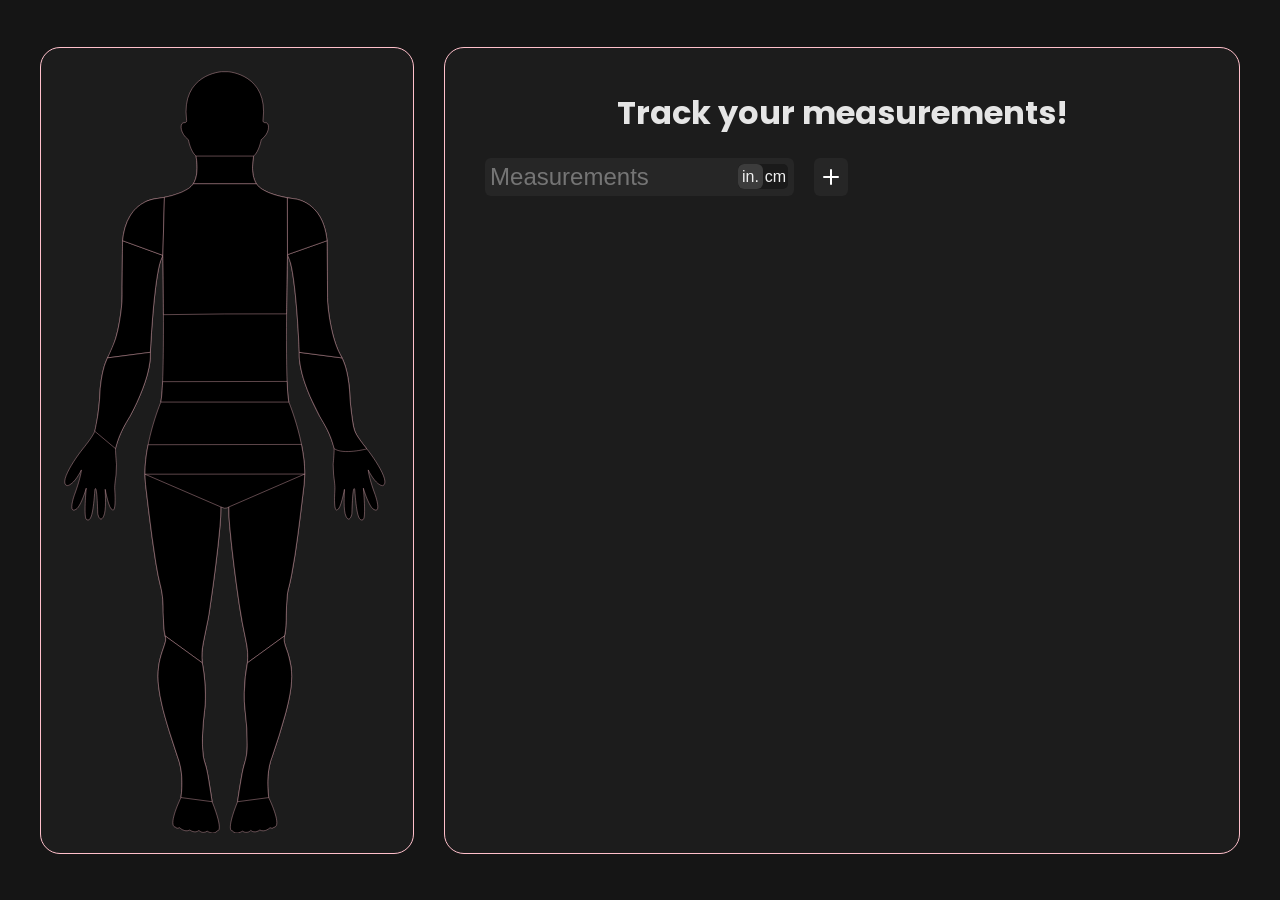
<file: home.html>
<!DOCTYPE html>
<html lang="en">
  <head>
    <meta charset="UTF-8" />
    <meta name="viewport" content="width=device-width, initial-scale=1.0" />
    <title>Document</title>
    <script src="js/home.js" defer></script>
    <link rel="stylesheet" href="css/home.css" />
    <link rel="preconnect" href="https://fonts.googleapis.com" />
    <link rel="preconnect" href="https://fonts.gstatic.com" crossorigin />
    <link
      href="https://fonts.googleapis.com/css2?family=Inter:ital,opsz,wght@0,14..32,100..900;1,14..32,100..900&family=Poppins&display=swap"
      rel="stylesheet"
    />
  </head>
  <body>
    <div id="avatar">
      <?xml version="1.0" encoding="UTF-8" standalone="no"?>

      <svg
        fill="#000000"
        version="1.1"
        id="Capa_1"
        viewBox="-1 -1 90 207.326"
        xml:space="preserve"
        xmlns="http://www.w3.org/2000/svg"
        xmlns:svg="http://www.w3.org/2000/svg"
      >
        <defs id="defs2" />
        <g id="g2" transform="translate(-59.767627)">
          <path
            d="m 104.265,117.959 c -0.304,3.58 2.126,22.529 3.38,29.959 0.597,3.52 2.234,9.255 1.645,12.3 -0.841,4.244 -1.084,9.736 -0.621,12.934 0.292,1.942 1.211,10.899 -0.104,14.175 -0.688,1.718 -1.949,10.522 -1.949,10.522 -3.285,8.294 -1.431,7.886 -1.431,7.886 1.017,1.248 2.759,0.098 2.759,0.098 1.327,0.846 2.246,-0.201 2.246,-0.201 1.139,0.943 2.467,-0.116 2.467,-0.116 1.431,0.743 2.758,-0.627 2.758,-0.627 0.822,0.414 1.023,-0.109 1.023,-0.109 2.466,-0.158 -1.376,-8.05 -1.376,-8.05 -0.92,-7.088 0.913,-11.033 0.913,-11.033 6.004,-17.805 6.309,-22.53 3.909,-29.24 -0.676,-1.937 -0.847,-2.704 -0.536,-3.545 0.719,-1.941 0.195,-9.748 1.072,-12.848 1.692,-5.979 3.361,-21.142 4.231,-28.217 1.169,-9.53 -4.141,-22.308 -4.141,-22.308 -1.163,-5.2 -0.36933,-39.948744 -0.36933,-39.948744 2.381,3.705 3.20133,26.466744 3.20133,26.466744 -0.378,6.859 5.541,17.342 5.541,17.342 2.844,4.332 3.921,8.442 3.921,8.747 0,1.248 -0.273,4.269 -0.273,4.269 l 0.109,2.631 c 0.049,0.67 0.426,2.977 0.365,4.092 -0.444,6.862 0.646,5.571 0.646,5.571 0.92,0 1.931,-5.522 1.931,-5.522 0,1.424 -0.348,5.687 0.42,7.295 0.919,1.918 1.595,-0.329 1.607,-0.78 0.243,-8.737 0.768,-6.448 0.768,-6.448 0.511,7.088 1.139,8.689 2.265,8.135 0.853,-0.407 0.073,-8.506 0.073,-8.506 1.461,4.811 2.569,5.577 2.569,5.577 2.411,1.693 0.92,-2.983 0.585,-3.909 -1.784,-4.92 -1.839,-6.625 -1.839,-6.625 2.229,4.421 3.909,4.257 3.909,4.257 2.174,-0.694 -1.9,-6.954 -4.287,-9.953 -1.218,-1.528 -2.789,-3.574 -3.245,-4.789 -0.743,-2.058 -1.304,-8.674 -1.304,-8.674 -0.225,-7.807 -2.155,-11.198 -2.155,-11.198 -3.3,-5.282 -3.921,-15.135 -3.921,-15.135 l -0.146,-16.635 c -1.157,-11.347 -9.518,-11.429 -9.518,-11.429 -8.451,-1.258 -9.627,-3.988 -9.627,-3.988 -1.79,-2.576 -0.767,-7.514 -0.767,-7.514 1.485,-1.208 2.058,-4.415 2.058,-4.415 2.466,-1.891 2.345,-4.658 1.206,-4.628 -0.914,0.024 -0.707,-0.733 -0.707,-0.733 C 115.068,0.636 104.01,0 104.01,0 h -1.688 c 0,0 -11.063,0.636 -9.523,13.089 0,0 0.207,0.758 -0.715,0.733 -1.136,-0.03 -1.242,2.737 1.215,4.628 0,0 0.572,3.206 2.058,4.415 0,0 1.023,4.938 -0.767,7.514 0,0 -1.172,2.73 -9.627,3.988 0,0 -8.375,0.082 -9.514,11.429 l -0.158,16.635 c 0,0 -0.609,9.853 -3.922,15.135 0,0 -1.921,3.392 -2.143,11.198 0,0 -0.563,6.616 -1.303,8.674 -0.451,1.209 -2.021,3.255 -3.249,4.789 -2.408,2.993 -6.455,9.24 -4.29,9.953 0,0 1.689,0.164 3.909,-4.257 0,0 -0.046,1.693 -1.827,6.625 -0.35,0.914 -1.839,5.59 0.573,3.909 0,0 1.117,-0.767 2.569,-5.577 0,0 -0.779,8.099 0.088,8.506 1.133,0.555 1.751,-1.047 2.262,-8.135 0,0 0.524,-2.289 0.767,6.448 0.012,0.451 0.673,2.698 1.596,0.78 0.779,-1.608 0.429,-5.864 0.429,-7.295 0,0 0.999,5.522 1.933,5.522 0,0 1.099,1.291 0.648,-5.571 -0.073,-1.121 0.32,-3.422 0.369,-4.092 l 0.106,-2.631 c 0,0 -0.274,-3.014 -0.274,-4.269 0,-0.311 1.078,-4.415 3.921,-8.747 0,0 5.913,-10.488 5.532,-17.342 0,0 1.011601,-22.579477 3.392601,-26.284477 0,0 0.596399,34.565477 -0.548601,39.766477 0,0 -5.319,12.778 -4.146,22.308 0.864,7.094 2.53,22.237 4.226,28.217 0.886,3.094 0.362,10.899 1.072,12.848 0.32,0.847 0.152,1.627 -0.536,3.545 -2.387,6.71 -2.083,11.436 3.921,29.24 0,0 1.848,3.945 0.914,11.033 0,0 -3.836,7.892 -1.379,8.05 0,0 0.192,0.523 1.023,0.109 0,0 1.327,1.37 2.761,0.627 0,0 1.328,1.06 2.463,0.116 0,0 0.91,1.047 2.237,0.201 0,0 1.742,1.175 2.777,-0.098 0,0 1.839,0.408 -1.435,-7.886 0,0 -1.254,-8.793 -1.945,-10.522 -1.318,-3.275 -0.387,-12.251 -0.106,-14.175 0.453,-3.216 0.21,-8.695 -0.618,-12.934 -0.606,-3.038 1.035,-8.774 1.641,-12.3 1.245,-7.423 3.685,-26.373 3.38,-29.959 l 1.008,0.354 c 0.722,0.002 1.178,-0.351 1.178,-0.351 z"
            id="path1"
          />
        </g>
        <g
          id="right-forearm"
          class="body-part"
          data-partName="Right Forearm"
          transform="translate(-59.767627)"
        >
          <path
            d="M 123.342,76.056999 134.948,77.569 c 0,0 0.66853,1.589014 0.91888,2.412224 0.2865,0.942062 0.49012,1.909238 0.66339,2.878537 0.19966,1.116906 0.32849,2.246425 0.43205,3.3763 0.0771,0.841422 0.0722,1.688768 0.14068,2.53094 0.10971,1.349822 0.23517,2.699915 0.43256,4.039726 0.22909,1.555047 0.33326,3.157446 0.87144,4.634273 0.24278,0.666209 0.65659,1.259517 1.0441,1.853331 0.66838,1.024229 2.2009,2.935669 2.2009,2.935669 v 0 c 0,0 -6.48105,1.6758 -8.848,-0.084 0,0 -0.53363,-1.89998 -0.87845,-2.823289 -0.32066,-0.858611 -0.69281,-1.699121 -1.10408,-2.518201 -0.58612,-1.167302 -1.32683,-2.251374 -1.93847,-3.405509 -0.47337,-0.893226 -0.89793,-1.811507 -1.33867,-2.721275 -0.43958,-0.907365 -0.90248,-1.804424 -1.30228,-2.730002 -0.46971,-1.087426 -0.89737,-2.193771 -1.28632,-3.312629 -0.31954,-0.919187 -0.62458,-1.845696 -0.85924,-2.790125 -0.2959,-1.190896 -0.55548,-2.396429 -0.6892,-3.616227 -0.0789,-0.719929 -0.0653,-2.171744 -0.0653,-2.171744 z"
            id="path4"
          />
        </g>
        <g
          id="right-bicep"
          class="body-part"
          data-partName="Right Bicep"
          transform="translate(-59.767627)"
        >
          <path
            d="M 123.342,76.056999 134.948,77.569 c 0,0 -0.84567,-1.532147 -1.18767,-2.335912 -0.41079,-0.965428 -0.73177,-1.968241 -1.0325,-2.973411 -0.24358,-0.814174 -0.62381,-2.471999 -0.62381,-2.471999 v 0 c 0,0 -0.43182,-2.120985 -0.59322,-3.190654 -0.20844,-1.381377 -0.39692,-2.768714 -0.4838,-4.163024 -0.0511,-0.819456 -0.0144,-1.642027 -0.0216,-2.46304 -0.01,-1.124958 -0.0197,-2.249916 -0.0296,-3.374874 -0.007,-0.826528 -0.0145,-1.653057 -0.0218,-2.479585 -0.0122,-1.392213 -0.0245,-2.784426 -0.0367,-4.176639 C 130.90519,48.559575 130.881,45.799 130.881,45.799 l -10.74033,3.791256 c 0,0 0.61489,1.484465 0.835,2.255287 0.24595,0.861293 0.38099,1.750892 0.53837,2.632679 0.11866,0.664832 0.21422,1.333702 0.3058,2.002801 0.15251,1.114255 0.28361,2.231453 0.40568,3.349452 0.10635,0.97404 0.19725,1.949749 0.28461,2.925675 0.0878,0.980887 0.16613,1.962624 0.24075,2.944602 0.0665,0.87486 0.12663,1.750202 0.18439,2.625681 0.0483,0.732416 0.0932,1.465061 0.13567,2.197842 0.0492,0.848699 0.0958,1.697553 0.13776,2.54664 0.0491,0.995141 0.1333,2.986084 0.1333,2.986084 z"
            id="path5"
          />
        </g>
        <g
          id="left-bicep"
          class="body-part"
          data-partName="Left Bicep"
          transform="translate(-59.767627)"
        >
          <path
            d="M 86.377601,49.769522 75.449,45.796 c 0,0 -0.02627,2.765398 -0.0394,4.148097 -0.0132,1.389801 -0.0264,2.779601 -0.0396,4.169402 -0.01332,1.402108 -0.02663,2.804216 -0.03995,4.206324 -0.01302,1.370393 0.05372,2.743867 -0.03905,4.111178 -0.122312,1.802719 -0.365979,3.59846 -0.681144,5.377624 -0.266892,1.506653 -0.554193,3.018323 -1.02259,4.474976 C 73.002652,74.101674 71.368998,77.566 71.368998,77.566 L 82.985,76.054 c 0,0 0.229313,-4.204396 0.372052,-6.304812 0.09724,-1.430887 0.208694,-2.86084 0.329956,-4.289892 0.09545,-1.124882 0.197261,-2.249303 0.312966,-3.372282 0.125694,-1.219931 0.255242,-2.439733 0.41414,-3.655785 0.160813,-1.230713 0.325414,-2.461847 0.545606,-3.683334 0.173139,-0.960469 0.332643,-1.927834 0.609312,-2.863746 0.213933,-0.723689 0.808569,-2.114627 0.808569,-2.114627 z"
            id="path6"
          />
        </g>
        <g
          id="left-forearm"
          class="body-part"
          data-partName="Left Forearm"
          transform="translate(-59.767627)"
        >
          <path
            d="m 71.368999,77.566 11.616002,-1.512 c 0,0 0.02001,1.404611 -0.05729,2.100891 -0.152814,1.376527 -0.447864,2.737766 -0.800447,4.077118 -0.338814,1.287047 -0.790252,2.543405 -1.259594,3.788798 -0.46447,1.232465 -0.997189,2.438702 -1.538132,3.63957 -0.261074,0.579571 -0.539199,1.151467 -0.823669,1.71992 -0.339237,0.677893 -0.689663,1.350344 -1.052871,2.015702 -0.620618,1.136905 -1.389497,2.196204 -1.924029,3.376033 -0.423391,0.934516 -0.785163,1.593587 -1.178558,2.7027 -0.393395,1.109118 -0.818414,2.668268 -0.818414,2.668268 l -5.609001,-4.705 c 0,0 0.646863,-3.12273 0.87809,-4.699464 0.193327,-1.318294 0.31419,-2.646749 0.42491,-3.974535 0.08222,-0.985942 0.08568,-1.97769 0.177639,-2.962772 0.07913,-0.847647 0.187181,-1.693015 0.321639,-2.533662 0.09799,-0.612666 0.216272,-1.222389 0.353241,-1.827535 0.119231,-0.526778 0.242783,-1.053859 0.407532,-1.568222 0.25105,-0.783803 0.882952,-2.30581 0.882952,-2.30581 z"
            id="path7"
          />
        </g>
        <g
          id="neck"
          class="body-part"
          data-partName="Neck"
          transform="translate(-59.767627)"
        >
          <path
            d="M 95.356999,22.865 110.969,22.868 c -0.18307,0.998738 -0.27978,1.979554 -0.29013,2.942448 -0.0225,1.340592 0.14362,3.121117 1.05713,4.571553 L 94.59,30.379 c 0,0 0.05693,-0.08294 0.140149,-0.21571 0.08322,-0.132773 0.192724,-0.315381 0.276097,-0.528545 0.09807,-0.250728 0.19171,-0.472889 0.267017,-0.723072 0.07531,-0.250184 0.132276,-0.52839 0.193809,-0.804499 0.05484,-0.24609 0.08385,-0.518489 0.120726,-0.85486 0.03688,-0.33637 0.05284,-0.736436 0.05906,-1.095231 0.0098,-0.566564 -0.01839,-1.394974 -0.108157,-2.076561 C 95.448277,23.393936 95.37612,22.854974 95.356999,22.865 Z"
            id="path8"
          />
        </g>
        <g
          id="left-thigh"
          class="body-part"
          data-partName="Left Thigh"
          transform="translate(-59.767627)"
        >
          <path
            d="m 102.079,117.956 -20.564495,-8.87014 0.168496,2.75814 0.856316,7.13709 0.887583,6.96715 1.045106,7.09202 c 0.372946,2.42081 0.851944,4.76106 1.436995,7.02074 0.41129,1.92933 0.589956,4.07066 0.535999,6.424 0.05799,1.12088 0.09584,2.16642 0.151832,3.21809 0.05087,0.95541 0.144909,2.0194 0.384167,3.20591 l 10.077,7.306 c -0.197588,-1.88987 -0.104184,-3.71754 0.280208,-5.48301 l 1.00426,-4.97677 c 0.35848,-1.51221 0.644289,-3.38452 0.915863,-5.407 l 0.734738,-5.1843 0.676612,-5.20103 0.62427,-5.27287 0.54549,-5.40799 c 0.17877,-1.6642 0.25863,-3.43954 0.23956,-5.32603 z"
            id="path9"
          />
        </g>
        <g
          id="right-thigh"
          class="body-part"
          data-partName="Right Thigh"
          transform="translate(-59.767627)"
        >
          <path
            d="m 104.265,117.959 20.55392,-8.91808 c -0.0517,1.84414 -0.22389,3.74144 -0.51661,5.69191 l -0.64297,5.31156 -0.70031,5.46737 -0.78176,5.49356 -0.94381,5.47187 c -0.21506,0.97868 -0.44126,2.18911 -0.67381,3.07258 -0.214,0.81302 -0.35657,1.28978 -0.46037,2.29024 l -0.20067,2.8033 -0.0844,2.68116 c 0.0144,0.92032 -0.0169,1.84142 -0.0946,2.77268 -0.0388,0.46562 -0.0429,0.94835 -0.10482,1.41788 -0.0619,0.46953 -0.18182,0.92588 -0.26674,1.39697 l -10.058,7.306 c 0.19168,-1.87473 0.0926,-3.71436 -0.29727,-5.51891 l -1.06079,-5.26453 -0.86833,-5.21574 -0.72067,-5.08725 -0.66939,-5.14903 -0.64947,-5.50734 -0.52503,-5.24711 c -0.17668,-1.66289 -0.25469,-3.41925 -0.23405,-5.26909 z"
            id="path10"
          />
        </g>
        <g
          id="left-calf"
          class="body-part"
          data-partName="Left Calf"
          transform="translate(-59.767627)"
        >
          <path
            d="m 86.980999,152.909 10.077,7.306 c 0.210361,1.09559 0.377171,2.18802 0.500431,3.27727 0.127093,1.11973 0.217079,2.18527 0.269958,3.1966 0.06245,1.18022 0.08483,2.27655 0.06711,3.289 -0.01105,1.0723 -0.08422,2.12934 -0.2195,3.17113 -0.269444,2.09133 -0.44576,4.13485 -0.528946,6.13054 -0.119094,2.04729 -0.06199,4.09526 0.171305,6.14392 0.154318,0.85996 0.193326,1.02963 0.354767,1.60211 0.154007,0.54611 0.35606,1.13948 0.477457,1.61073 0.271368,1.05343 0.447114,2.11107 0.616819,3.15118 L 99.726999,197.846 91.28,196.727 c 0.244359,-1.72972 0.315616,-3.56977 0.213772,-5.52014 -0.07779,-1.84225 -0.453711,-3.67987 -1.127771,-5.51286 l -2.325255,-7.17351 c -0.718159,-2.40771 -1.476268,-4.83316 -1.968379,-7.16431 -0.365414,-1.52008 -0.652737,-3.13832 -0.861968,-4.85472 -0.06843,-0.8772 -0.156202,-1.79297 -0.157363,-2.6522 -0.0012,-0.85924 0.08429,-1.66196 0.154063,-2.50549 0.183851,-1.38476 0.516222,-2.78189 0.997113,-4.19138 0.244041,-0.69269 0.574876,-1.68778 0.76891,-2.32824 0.194509,-0.64204 0.264731,-0.91909 0.0079,-1.91515 z"
            id="path11"
          />
        </g>
        <g
          id="right-calf"
          class="body-part"
          data-partName="Right Calf"
          transform="translate(-59.767627)"
        >
          <path
            d="m 106.616,197.849 8.446,-1.119 c -0.25982,-2.0782 -0.32521,-3.97695 -0.19615,-5.69624 0.15713,-2.12231 0.52685,-3.90123 1.10915,-5.33676 l 1.92337,-5.88017 1.77098,-6.04777 c 0.56431,-2.12599 0.97757,-4.00838 1.23977,-5.64716 0.32992,-1.97138 0.44087,-3.84626 0.33287,-5.62463 -0.0827,-0.76347 -0.1035,-1.07812 -0.35274,-2.31788 -0.15267,-0.75936 -0.35054,-1.60671 -0.59425,-2.47476 -0.411,-1.24763 -0.78702,-2.14015 -0.94485,-2.93892 -0.15783,-0.79877 -0.15171,-0.99716 -0.002,-1.85371 l -10.058,7.306 -0.55907,3.74011 -0.27979,4.21663 0.0148,2.60074 0.20305,2.37652 0.46038,4.75737 0.11271,4.68642 c 0.0263,1.53341 -0.19938,3.11048 -0.67709,4.73121 -0.34017,1.10103 -0.63294,2.38717 -0.87832,3.85842 l -0.5858,3.47364 z"
            id="path12"
          />
        </g>
        <g
          id="left-shoulder"
          class="body-part"
          data-partName="Left Shoulder"
          transform="translate(-59.767627)"
        >
          <path
            d="m 75.449,45.796 10.928601,3.973522 0.420725,-15.719163 -2.729131,0.418369 c -1.130214,0.251849 -1.933507,0.513085 -2.40988,0.783707 -0.953465,0.469072 -1.77363,1.037279 -2.460496,1.704619 -0.536389,0.481051 -1.105722,1.19478 -1.707999,2.141187 l -0.757088,1.466521 -0.634018,1.765658 -0.413867,1.770614 z"
            id="path13"
          />
        </g>
        <g
          id="right-shoulder"
          class="body-part"
          data-partName="Right Shoulder"
          transform="translate(-59.767627)"
        >
          <path
            d="m 120.10176,34.162213 0.0389,15.428043 L 130.881,45.799 c -0.0731,-0.743161 -0.19102,-1.499293 -0.35365,-2.268395 -0.14004,-0.676868 -0.34534,-1.39582 -0.61589,-2.156859 -0.17734,-0.512857 -0.4444,-1.1084 -0.80119,-1.786629 -0.45794,-0.802678 -0.85941,-1.398091 -1.20441,-1.786239 -0.35459,-0.426835 -0.73879,-0.818648 -1.15258,-1.175437 -0.48491,-0.408351 -0.93169,-0.730581 -1.34034,-0.966686 -0.41204,-0.243725 -0.81698,-0.447675 -1.21482,-0.611852 -0.44925,-0.187612 -0.91068,-0.339842 -1.38429,-0.456696 -0.40263,-0.09932 -0.79739,-0.167265 -1.18429,-0.203833 -0.52633,-0.05259 -1.03558,-0.127314 -1.52778,-0.224161 z"
            id="path14"
          />
        </g>
        <g
          id="chest"
          class="body-part"
          data-partName="Chest"
          transform="translate(-59.767627)"
        >
          <path
            d="m 86.798326,34.050359 2.044614,-0.47756 2.564061,-0.879196 1.560783,-0.805244 c 0.828889,-0.530885 1.369628,-1.034005 1.622216,-1.50936 l 17.146,0.003 c 0.46555,0.668928 1.01882,1.179538 1.65981,1.531827 0.82729,0.478562 1.53081,0.818818 2.11057,1.020765 0.73108,0.281035 1.54631,0.535816 2.44567,0.764344 0.64465,0.164665 1.36122,0.31909 2.14971,0.463276 l 0.0389,15.428042 c -0.0198,0.918665 -0.0805,4.05803 -0.14695,8.107777 -0.066,4.027812 -0.0911,7.932602 -0.0911,7.932602 l -16.74023,0.02191 -16.632724,0.20153 c -0.0071,-1.989915 -0.04638,-6.332213 -0.06507,-9.544516 -0.01869,-3.212303 -0.08698,-6.117716 -0.08698,-6.540024 z"
            id="path20"
          />
        </g>
        <g
          id="hip"
          class="body-part"
          data-partName="Hip"
          transform="translate(-59.767627)"
        >
          <path
            d="m 81.514505,109.08586 43.304415,-0.0449 c 10e-4,-0.68308 -0.0181,-1.34243 -0.0576,-1.97805 -0.0356,-0.60851 -0.0936,-1.27114 -0.17415,-1.98789 -0.0754,-0.70151 -0.17821,-1.40968 -0.30829,-2.1245 -0.0868,-0.61995 -0.19978,-1.26451 -0.33888,-1.93366 l -41.563456,0.0829 c -0.559497,2.68708 -0.846844,5.34911 -0.862039,7.9861 z"
            id="path21"
          />
        </g>
        <g
          id="waist"
          class="body-part"
          data-partName="Waist"
          transform="translate(-59.767627)"
        >
          <path
            d="M 120.51,89.539 85.829,89.536 c 0.161671,-0.905781 0.242918,-1.831273 0.321648,-2.751235 0.07912,-0.92456 0.151257,-2.779705 0.151257,-2.779705 l 33.743185,-0.05617 c 0.0172,0.930663 0.0914,1.859993 0.14201,2.793522 0.0464,0.855253 0.13509,1.740889 0.3229,2.796588 z"
            id="path22"
          />
        </g>
      </svg>
    </div>

    <div id="customisationArea">
      <div id="partNameArea">
        <h1 id="partNameText">Track your measurements!</h1>
      </div>
      <div id="addMeasurements">
        <form action="" id="addForm">
          <div id="inputToggleArea">
            <input type="number" id="input" placeholder="Measurements" />
            <div id="unitButtonArea">
              <button id="inch" class="unitToggleButton unitButtonActive">
                in.
              </button>
              <button id="cm" class="unitToggleButton">cm</button>
            </div>
          </div>
          <button type="submit" id="submit">
            <img src="images/add.svg" alt="add new measurement" />
          </button>
        </form>

        <div id="listArea">
          <table id="listOfMeasurements"></table>
        </div>
      </div>
    </div>
  </body>
</html>
</file>
<file: css/home.css>
/* ===== BASE STYLES ===== */
body {
  display: flex;
  justify-content: flex-start;
  align-items: center;
  height: 100vh;
  margin: 0;
  gap: 30px;
  padding-right: 40px;
  background-color: rgb(21, 21, 21);
  font-family: "Inter", system-ui, sans-serif;
}

/* ===== TYPOGRAPHY ===== */
h1,
h2 {
  font-family: "Poppins", sans-serif;
}

/* ===== BODY PARTS - GENERAL ===== */
.body-part path {
  stroke: pink;
  stroke-width: 0.1px;
  transition: all 100ms ease;
}

/* ===== SVG ELEMENTS ===== */
#g2 path {
  stroke: pink;
  stroke-width: 0.1px;
}

/* ===== AVATAR SECTION ===== */
#avatar {
  display: flex;
  justify-content: center;
  align-items: center;
  flex-direction: column;
  height: 100vh;
  width: auto;
  padding-left: 40px;
}

#avatar svg {
  height: 85%;
  width: auto;
  padding: 20px;
  border: 1px groove pink;
  background-color: rgb(28, 28, 28);
  border-radius: 20px;
}

/* ===== CUSTOMISATION AREA ===== */
#customisationArea {
  display: flex;
  justify-content: flex-start;
  align-items: flex-start;
  flex-direction: column;
  border: 1px groove pink;
  background-color: rgb(28, 28, 28);
  border-radius: 20px;
  height: 85vh;
  flex: 1;
  padding: 20px;
}

#customisationArea h1 {
  color: rgb(229, 229, 229);
  transition: all 100ms ease;
}

#partNameArea {
  display: flex;
  justify-content: center;
  align-items: center;

  width: 100%;
}

#addMeasurements {
  padding-left: 20px;
  padding-top: 20pzx;

  width: min-content;
  height: 100%;

  min-height: 0;
}

#lowerContainer {
  display: flex;
  gap: 20px;
  flex: 1;
  min-height: 0;
  width: 100%;
}

/* ===== UTILITY CLASSES ===== */
.fading {
  opacity: 0;
}

.fillGlow {
  filter: drop-shadow(0 0 10px rgba(255, 192, 203, 0.6));
  fill: pink !important;
}

.fill {
  fill: #1a1a1a;
}
/* 
  pink glow effect: filter: drop-shadow(0 0 10px rgba(255, 192, 203, 0.6));
  reminder: some input styling breaks upon using firefox themes
*/

/* ===== FORM STYLES ===== */

input[type="number"]::-webkit-inner-spin-button,
input[type="number"]::-webkit-outer-spin-button {
  -webkit-appearance: none;
  margin: 0;
}

input[type="number"] {
  -moz-appearance: textfield;
  appearance: textfield;
}

#input {
  -webkit-appearance: none !important;
  appearance: textfield !important;

  border: none;
  border-radius: 6px;

  background-color: rgb(38, 38, 38);
  color: rgb(240, 240, 240);

  padding: 5px;
  font-size: 1.5rem;
}

#input:focus {
  background-color: rgb(42, 42, 42);
  outline: 1px solid rgb(80, 80, 80);
  outline-offset: -2px;
}

button {
  display: flex;
  justify-content: center;
  align-items: center;

  aspect-ratio: 1/1;
  border: none;
  border-radius: 6px;
  background-color: rgb(38, 38, 38);
  color: rgb(240, 240, 240);

  padding: 5px;
  font-size: 1.5rem;
  transition: all 200ms ease;
}

button:hover {
  background-color: rgba(38, 38, 38, 0.5);
  transform: translateY(-5%);
}

#listOfMeasurements {  
  font-size: 1.5rem;
  color: rgb(240, 240, 240);

  width: 100%;
  table-layout: fixed;
  margin-left: 3px;
}

#listArea {
  padding-top: 20px;

  overflow-y: scroll;
  overflow-x: hidden;
  flex: 1;
  max-height: 85%;

  scrollbar-width: none; /* firefox */
  -ms-overflow-style: none; /* IE/Edge */
}

#listArea::-webkit-scrollbar {
  display: none; /* chrome/safari */
}

#listOfMeasurements tr {
  display: flex;
  justify-content: space-between;
  align-items: center;

  margin-bottom: 8px;
}

.deleteButton:hover {
  background-color: rgba(220, 53, 69, 0.9);
}

#addForm {
  display: flex;
  width: fit-content;

  gap: 20px;
}

img {
  aspect-ratio: 1/1;
  width: 1.5rem;
}

.deleteButtonDiv {
  display: flex;
  align-items: center;
  justify-content: center;

  height: fit-content;
  width: fit-content;

  gap: 8px;
}

p {
  margin: 0;
}

#inch,
#cm {
  width: 25px;
  height: 25px;
  aspect-ratio: auto;
  font-size: 1rem;

  background-color: rgba(220, 53, 69, 0);
}

#inch:hover,
#cm:hover {
  transform: none;
  background-color: rgba(220, 53, 69, 0);
}

#unitButtonArea {
  display: flex;
  justify-content: center;
  align-items: center;
  flex-direction: row;

  position: absolute;
  right: 2%;
  top: 16%;

  background-color: #1a1a1a;
  border-radius: 5px;
}

#inputToggleArea {
  position: relative;
}

.unitButtonActive {
  background-color: rgb(60, 60, 60) !important;
  color: rgb(240, 240, 240);
}

#chartArea {
  display: flex;
  justify-content: center;
  
  flex: 1;
  min-width: 0;
  position: relative;

  height: 50%;
  width: 0px;
}

canvas {
}

#noDataText {
  color: white;

  position: absolute;
  top: 50%;
  translate: 0 -100%;
}

.noDataOverlay {
  filter: blur(10px);
}
</file>
